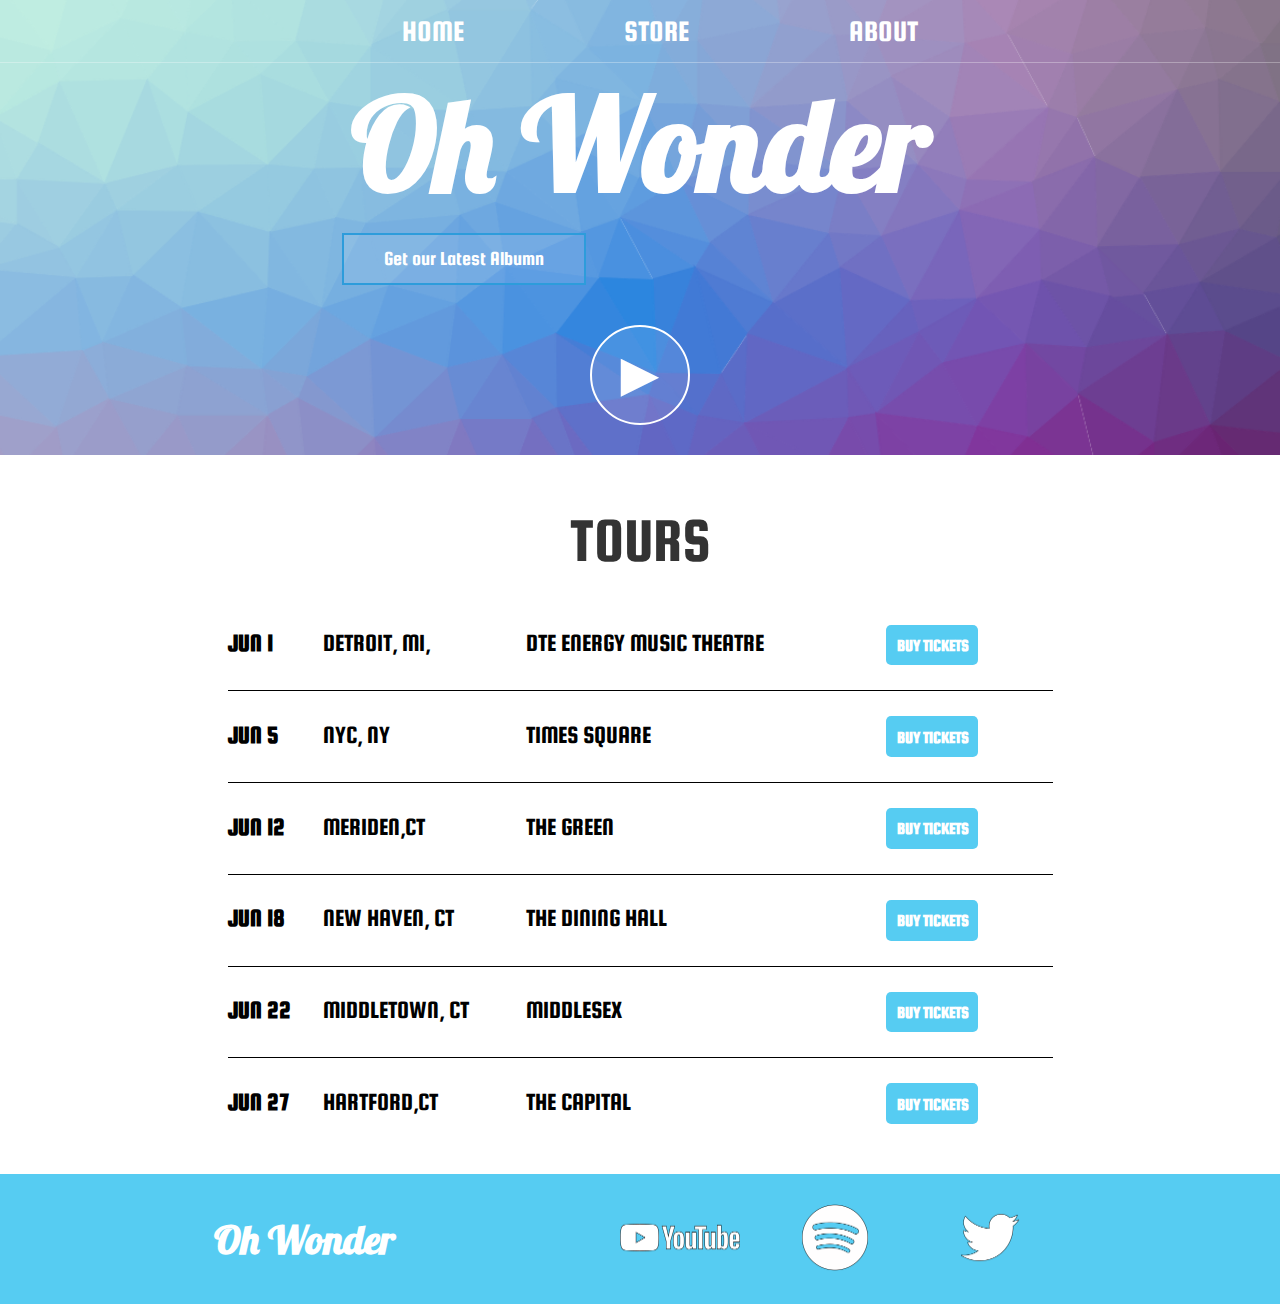
<file: index.html>
<!DOCTYPE html>
<html lang="en">
<head>
    <meta charset="UTF-8">
    <meta http-equiv="X-UA-Compatible" content="IE=edge">
    <meta name="viewport" content="width=device-width, initial-scale=1.0">
    <title>Oh Wonder</title>
    <meta name="description" content="This is the description">
    <link rel="stylesheet" href="styles.css">
</head>
<body>
    <header class="main-header">
        <nav class="nav main-nav"> 
            <ul>
                <li><a href="index.html">HOME</a></li>
                <li><a href="store.html">STORE</a></li>
                <li><a href="about.html">ABOUT</a></li>
            </ul>
        </nav>
        
        <h1 class="band-name band-name-large">Oh Wonder</h1>
        <div class="container">
        <button type="button" class="btn btn-header">Get our Latest Albumn</button>
        </div>
        <button type="button" class="btn btn-header btn-play">&#9658;</button>
    </header>
    <section class="content-section container">
        <h2 class="section-header">TOURS</h2>
        <div>
            <div class="tour-row">
                <span class="tour-item tour-date">JUN 1</span>
               
                <span class="tour-item tour-city">DETROIT, MI,</span>
          
                <span class="tour-item tour-arena">DTE ENERGY MUSIC THEATRE</span>
            
                <button type="button" class="btn tour-item tour-button button-primary">BUY TICKETS</button>
             
            </div>
            <div class="tour-row">
                <span class="tour-item tour-date">JUN 5</span>
               
                <span class="tour-item tour-city">NYC, NY</span>
               
                <span class="tour-item tour-arena">TIMES SQUARE</span>
               
                <button type="button" class="btn tour-item tour-button button-primary">BUY TICKETS</button>
             
            </div>
            <div class="tour-row">
                <span class="tour-item tour-date">JUN 12</span>
            
                <span class="tour-item tour-city">MERIDEN,CT</span>
         
                <span class="tour-item tour-arena">THE GREEN</span>
           
                <button type="button" class="btn tour-item tour-button button-primary">BUY TICKETS</button>
              
            </div>
            <div class="tour-row">
                <span class="tour-item tour-date">JUN 18</span>
             
                <span class="tour-item tour-city">NEW HAVEN, CT</span>
           
                <span class="tour-item tour-arena">THE DINING HALL</span>
              
                <button type="button" class="btn tour-item tour-button button-primary">BUY TICKETS</button>
               
            </div>
            <div class="tour-row">
                <span class="tour-item tour-date">JUN 22</span>
               
                <span class="tour-item tour-city">MIDDLETOWN, CT</span>
               
                <span class="tour-item tour-arena">MIDDLESEX</span>
           
                <button type="button" class="btn tour-item tour-button button-primary">BUY TICKETS</button>
             
            </div>
            <div class="tour-row">
                <span class="tour-item tour-date">JUN 27</span>
               
                <span class="tour-item tour-city">HARTFORD,CT</span>
               
                <span class="tour-item tour-arena">THE CAPITAL</span>
             
                <button type="button" class="btn tour-item tour-button button-primary">BUY TICKETS</button>
               
            </div>
        </div>
    </section>
    
    <footer class="main-footer">
        <div class="container main-footer-container">
        <h3 class = "bottom-header">Oh Wonder</h3>
        <ul class="nav footer-nav">
            <li><a href="https://www.youtube.com/channel/UCmN_s8-4GfK2YYUkReUlHvg" target="_blank"><img src="Images/Youtube.png" width="100"></a></li>
            <li><a href="https://open.spotify.com/artist/5cIc3SBFuBLVxJz58W2tU9?si=4Vp0jNMvTUS9N34eanbtnQ" target="_blank"><img src="Images/Spotifyw.png" width="100"></a></li>
            <li><a href="https://twitter.com/ohwondermusic?lang=en" target="_blank"><img src="Images/Twitterw.png" width="100" ></a></li>
        </ul>
        </div>
    </footer>
</body>
</html>
</file>
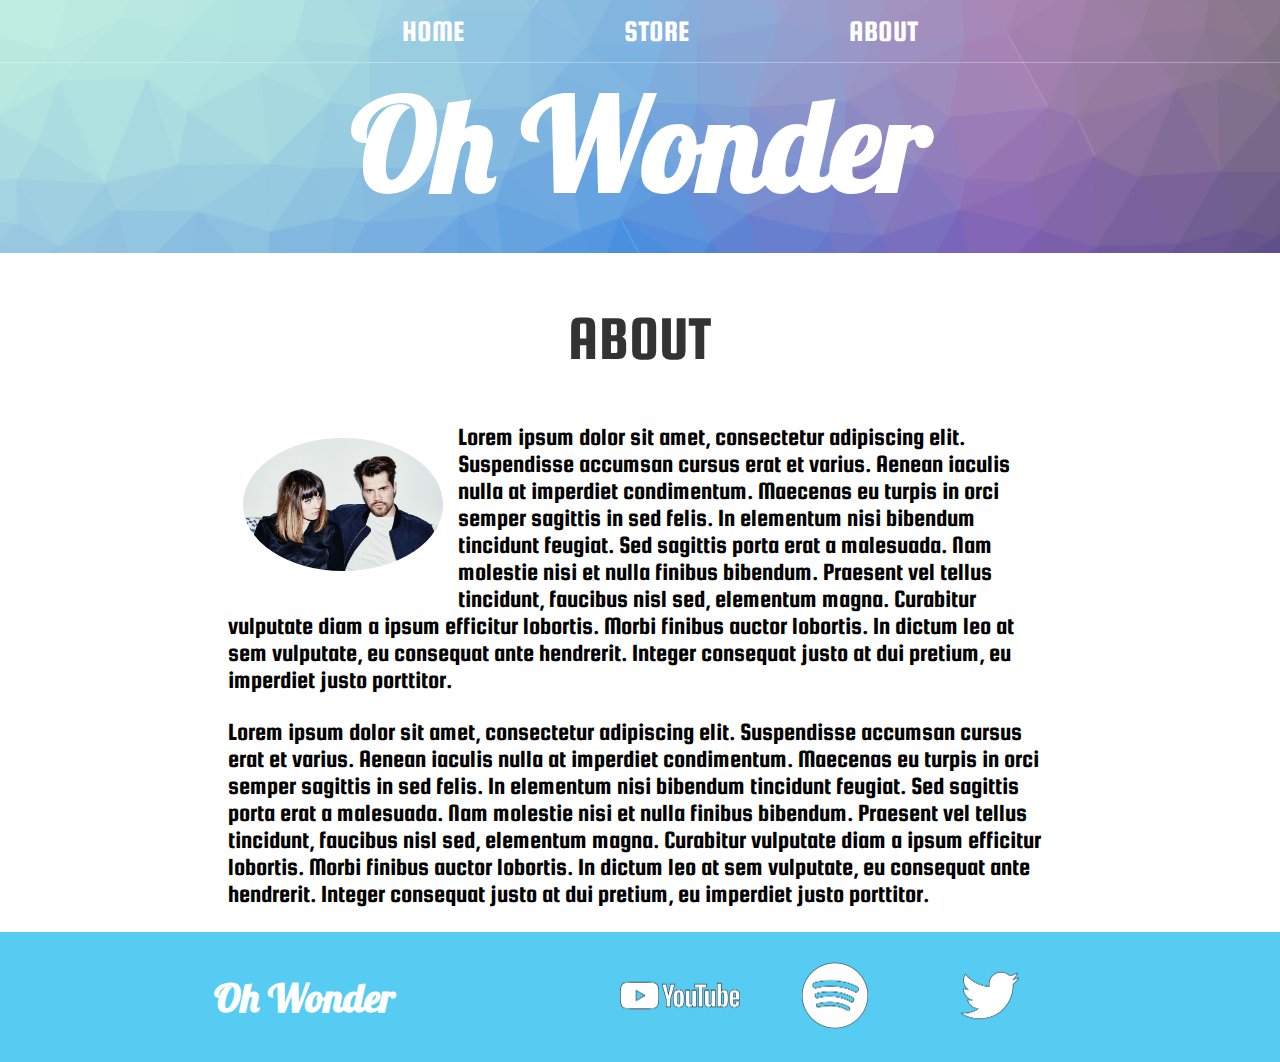
<file: about.html>
<!DOCTYPE html>
<html lang="en">
<head>
    <meta charset="UTF-8">
    <meta http-equiv="X-UA-Compatible" content="IE=edge">
    <meta name="viewport" content="width=device-width, initial-scale=1.0">
    <title>Oh Wonder About</title>
    <link rel="stylesheet" href="styles.css">
</head>
<body>
    <header class="main-header">
        <nav class="nav main-nav"> 
            <ul>
                <li><a href="index.html">HOME</a></li>
                <li><a href="store.html">STORE</a></li>
                <li><a href="about.html">ABOUT</a></li>
            </ul>
        </nav>
        
        <h1 class="band-name band-name-large">Oh Wonder</h1>
    </header>
    <section class="content-section container">
        <h2 class="section-header">ABOUT</h2>
        <img src="Images/Oh-Wonder.jpg" class="about-band-image">
        <p>Lorem ipsum dolor sit amet, consectetur adipiscing elit. Suspendisse accumsan cursus erat et varius. Aenean iaculis nulla at imperdiet condimentum. Maecenas eu turpis in orci semper sagittis in sed felis. In elementum nisi bibendum tincidunt feugiat. Sed sagittis porta erat a malesuada. Nam molestie nisi et nulla finibus bibendum. Praesent vel tellus tincidunt, faucibus nisl sed, elementum magna. Curabitur vulputate diam a ipsum efficitur lobortis. Morbi finibus auctor lobortis. In dictum leo at sem vulputate, eu consequat ante hendrerit. Integer consequat justo at dui pretium, eu imperdiet justo porttitor.</p>
        
        <p>Lorem ipsum dolor sit amet, consectetur adipiscing elit. Suspendisse accumsan cursus erat et varius. Aenean iaculis nulla at imperdiet condimentum. Maecenas eu turpis in orci semper sagittis in sed felis. In elementum nisi bibendum tincidunt feugiat. Sed sagittis porta erat a malesuada. Nam molestie nisi et nulla finibus bibendum. Praesent vel tellus tincidunt, faucibus nisl sed, elementum magna. Curabitur vulputate diam a ipsum efficitur lobortis. Morbi finibus auctor lobortis. In dictum leo at sem vulputate, eu consequat ante hendrerit. Integer consequat justo at dui pretium, eu imperdiet justo porttitor.</p>
    </section>
    <footer class="main-footer">
        <div class="container main-footer-container">
        <h3 class = "bottom-header">Oh Wonder</h3>
        <ul class="nav footer-nav">
            <li><a href="https://www.youtube.com/channel/UCmN_s8-4GfK2YYUkReUlHvg" target="_blank"><img src="Images/Youtube.png" width="100"></a></li>
            <li><a href="https://open.spotify.com/artist/5cIc3SBFuBLVxJz58W2tU9?si=4Vp0jNMvTUS9N34eanbtnQ" target="_blank"><img src="Images/Spotifyw.png" width="100"></a></li>
            <li><a href="https://twitter.com/ohwondermusic?lang=en" target="_blank"><img src="Images/Twitterw.png" width="100" ></a></li>
        </ul>
        </div>
    </footer>
</body>
</html>
</file>
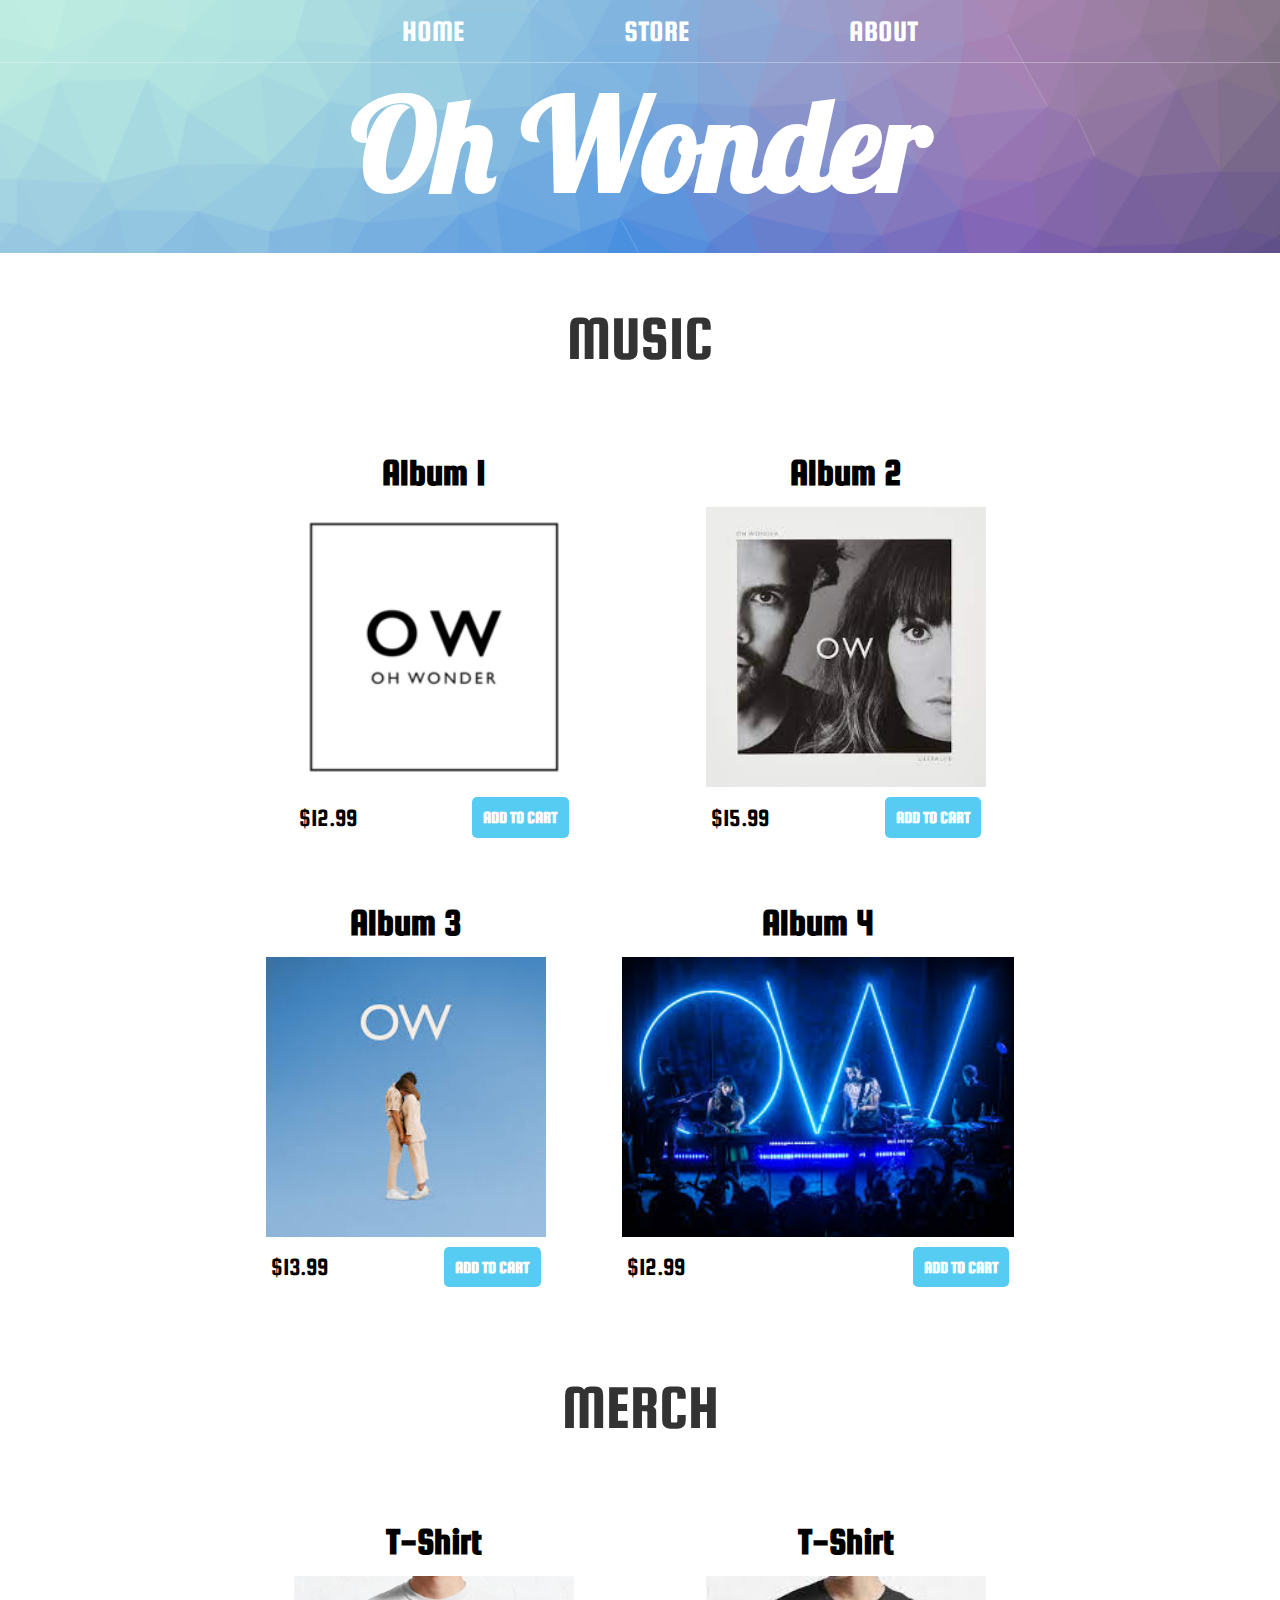
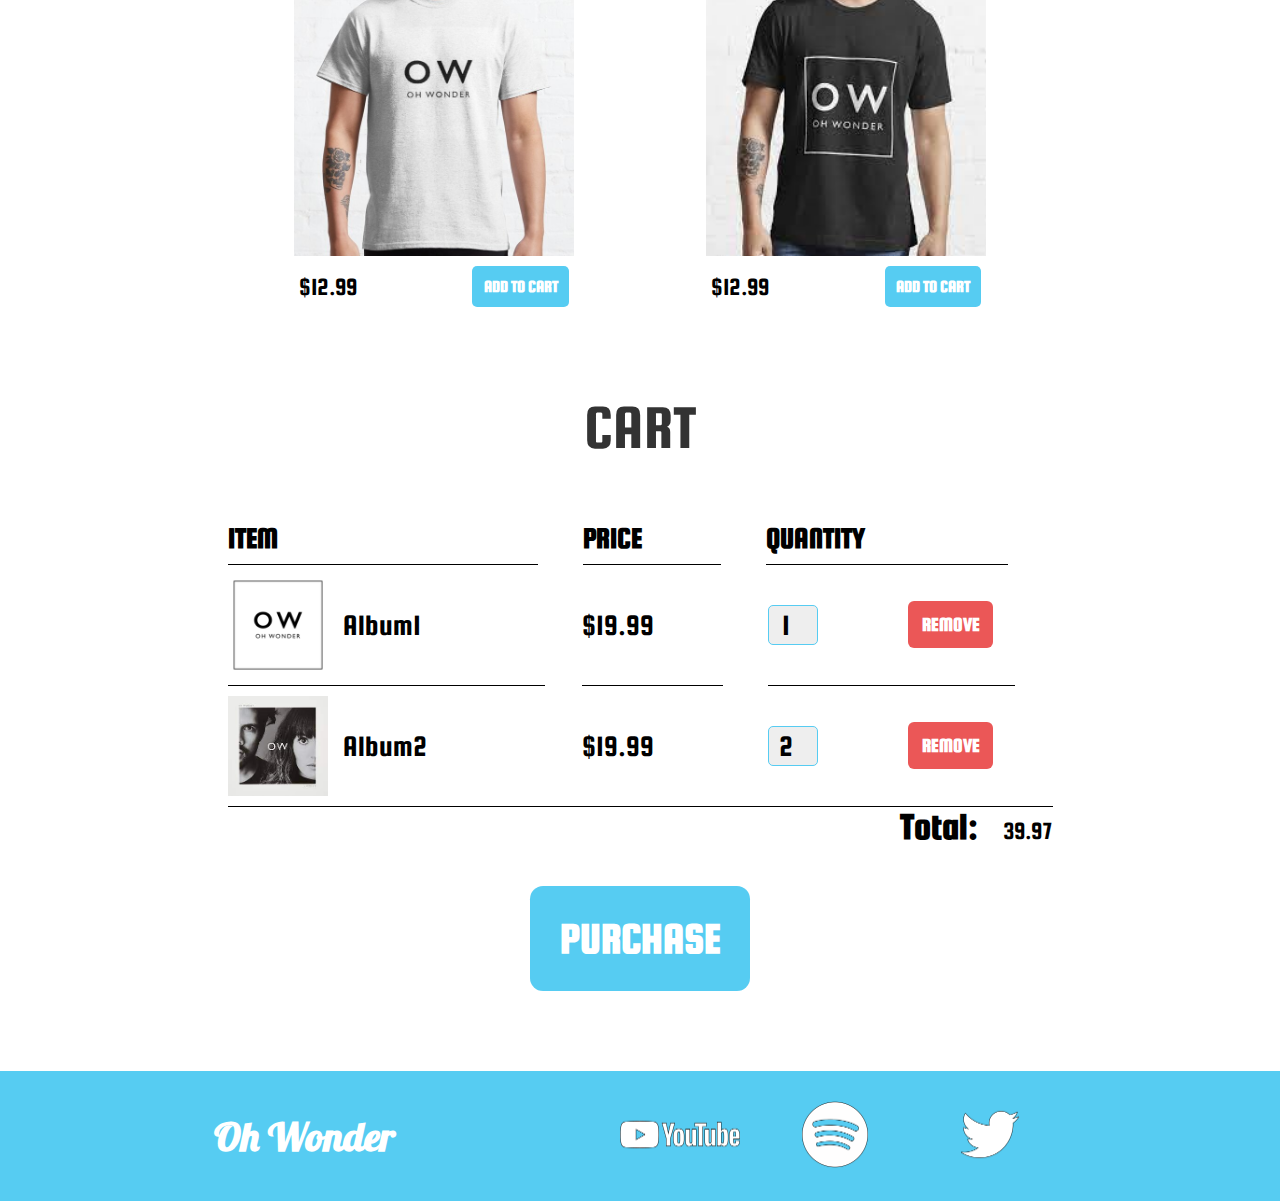
<file: store.html>
<!DOCTYPE html>
<html lang="en">
<head>
    <meta charset="UTF-8">
    <meta http-equiv="X-UA-Compatible" content="IE=edge">
    <meta name="viewport" content="width=device-width, initial-scale=1.0">
    <title>Oh Wonder| Store</title>
    <link rel="stylesheet" href="styles.css">
    <script src="store.js" async></script>
</head>
<body>
    <header class="main-header">
        <nav class="nav main-nav"> 
            <ul>
                <li><a href="index.html">HOME</a></li>
                <li><a href="store.html">STORE</a></li>
                <li><a href="about.html">ABOUT</a></li>
            </ul>
        </nav>
        
        <h1 class="band-name band-name-large">Oh Wonder</h1>
    </header>
    <section class="container content-section">
        <h2 class="section-header">MUSIC</h2>
    <div class="shop-items">
        <div class="shop-item">
                <span class="shop-item-title">Album 1</span>
            <img src="Images/Album1.png" class="shop-item-image">
            <div class="shop-item-details">
               <span class="shop-item-price">$12.99</span> 
               <button role="button" class="btn button-primary shop-item-button"> ADD TO CART</button>
            </div>
        </div>
        <div class="shop-item">
                <span class="shop-item-title">Album 2</span>
           
            <img src="Images/Album2.jpg" class="shop-item-image">
            <div class="shop-item-details">
               <span class="shop-item-price">$15.99</span> 
               <button  role="button" class="btn button-primary shop-item-button">ADD TO CART</button>
            </div>
        </div>
        <div class="shop-item">
                <span class="shop-item-title">Album 3</span>
            <img src="Images/Album3.jpg" class="shop-item-image">
            <div class="shop-item-details">
               <span class="shop-item-price">$13.99</span> 
               <button  role="button" class="btn button-primary shop-item-button">ADD TO CART</button>
            </div>
        </div>
        <div class="shop-item">
            <span class="shop-item-title">Album 4</span>
        <img src="Images/Album4.jpg" class="shop-item-image">
        <div class="shop-item-details">
           <span class="shop-item-price">$12.99</span> 
           <button  role="button" class="btn button-primary shop-item-button">ADD TO CART</button>
        </div>
    </div>
</div> 
    </section>
    <section class="container content-section">
        <h2 class="section-header">MERCH</h2>
    <div class="shop-items">
        <div class="shop-item">
                <span class="shop-item-title">T-Shirt</span>
            <img src="Images/tshirt.jpg" class="shop-item-image">
            <div class="shop-item-details">
               <span class="shop-item-price">$12.99</span> 
               <button  role="button" class="btn button-primary shop-item-button">ADD TO CART</button>
            </div>
        </div>
        <div class="shop-item">
                <span class="shop-item-title">T-Shirt</span>
            
            <img src="Images/tshirt2.jpg" class="shop-item-image">
            <div class="shop-item-details">
               <span class="shop-item-price">$12.99</span> 
               <button  role="button" class="btn button-primary shop-item-button">ADD TO CART</button>
            </div>
        </div>
    </div>
    </section>
    <section class="container content-section">
        <h2 class="section-header">CART</h2>
        <div class="cart-row">
            <span class="cart-item cart-header cart-column">ITEM</span>
            <span class= "cart-price cart-header cart-column">PRICE</span>
            <span class="cart-quantity cart-header cart-column">QUANTITY</span>
           
        </div>
    <div class="cart-items">
        <div class="cart-row">
            <div class="cart-item cart-column">
          <img src="Images/Album1.png" class="cart-item-image" width="100">
          <span class="cart-item-title">Album1</span>
        </div>
          <span class="cart-price cart-column">$19.99</span>
             <div class="cart-quantity cart-column">
       
          <input class="cart-quantity-input" type="number" value="1">
          <button role="button" class="btn button-danger cart-quantity-button">REMOVE</button>
            </div>
        </div>


        <div class="cart-row">
            <div class="cart-item cart-column">
            <img src="Images/Album2.jpg" class="cart-item-image" width="100">
            <span class="cart-item-title">Album2</span>
        </div>
            <span class="cart-price cart-column">$19.99</span>
                <div class="cart-quantity cart-column">
            <input class="cart-quantity-input" type="number" value="2">
            <button role="button" class="btn button-danger cart-quantity-button">REMOVE</button>
                 </div>
        </div>
        </div>
          <div class="cart-total">
              <strong class="cart-total-title">Total:</strong>
              <span class="cart-total-price">39.97</span>
          </div>
         
              <button class="btn button-primary button-purchase" role="button">PURCHASE</button>
         
    </section>
    <footer class="main-footer">
        <div class="container main-footer-container">
        <h3 class = "bottom-header">Oh Wonder</h3>
        <ul class="nav footer-nav">
            <li><a href="https://www.youtube.com/channel/UCmN_s8-4GfK2YYUkReUlHvg" target="_blank"><img src="Images/Youtube.png" width="100"></a></li>
            <li><a href="https://open.spotify.com/artist/5cIc3SBFuBLVxJz58W2tU9?si=4Vp0jNMvTUS9N34eanbtnQ" target="_blank"><img src="Images/Spotifyw.png" width="100"></a></li>
            <li><a href="https://twitter.com/ohwondermusic?lang=en" target="_blank"><img src="Images/Twitterw.png" width="100" ></a></li>
        </ul>
        </div>
    </footer>
</body>
</html>
</file>
<file: styles.css>
@import url('https://fonts.googleapis.com/css2?family=Lobster&family=Squada+One&family=ZCOOL+KuaiLe&display=swap');*{
    box-sizing: border-box;
    font-family: Squada One;
   
    
}

html, body{
    margin:0;
    padding:0;
}
.nav ul {
    margin: 0;
}

.nav li{
    display: inline;
}

.nav a {
    display: inline-block;
    padding: .5em;
    color: white;
    text-decoration: none;
}

.main-nav {
    text-align: center;
    font-size: 30px;
    font-weight: lighter;
    border-bottom: 1px solid rgba(255,255,255,.3);
    
}

.main-nav li{
    padding: 0 5%;
}

.nav a:hover{
background-color: rgba(255, 255, 255, .6);
}

.main-header{
    background-image: url("Images/background1.png");
    background-size: cover;
    padding-bottom: 30px;
    font-weight:normal;
    color: white;
}

.band-name{
    text-align:center;
    margin: 0;
    font-size: 4em;
    font-family:Lobster;
}

.band-name-large{
font-size: 8em;
} 

.content-section {
    margin: 1em;
    font-size:25px;
}

.container{
    max-width: 900px;
    margin: 0 auto;
    padding: 0 1.5em;
    
}

.section-header{
    font-weight:normal;
    color: #333;
    text-align: center;
    font-size:2.5em;
}

.about-band-image {
    float:left;
    width:200px;
    margin: 15px;
    border-radius: 50%;
    
}
.bottom-header{
    font-family:LOBSTER;
    font-size:40px;
    text-align:center;
    
    
}
.main-footer{
    background-color: #56CCF2;
    color:white;
   
    
   
}

.main-footer-container{
    display: flex;
   align-items:center;
  
   
}
.main-footer-container ul{
    flex-grow: 1;
    text-align: end;
    
}
.footer-nav li{
padding: 0 .5em;

}


.footer-nav img{
    width: 120px
    
}

.btn {
    text-align: center;
    vertical-align:middle;
    padding: .67em;
    cursor: pointer;
}

.btn-header {
    margin: .5em 15% 2em 15%;
    color:white;
    border: 2px solid #2D9CDB;
    background-color: rgba(255,255,255,.1);
    border-radius:0;
    padding-left: 2em;
    padding-right: 2em;
    font-size: 20px;
    
}

.btn-header:hover{
    background-color: rgba(255,255,255,.3);
}

.btn-play {
    display:block;
    margin: 0 auto;
    color: white;
    font-size:4em;
    border-radius:50%;
    padding:0;
    width: 100px;
    height:100px;
    border: 2px solid white;
}

.tour-row{
    border-bottom: 1px solid black;
    padding-bottom: 1em;
    margin-bottom: 1em;
}

.tour-row:last-child{
    border-bottom: none;
}

.tour-item {
    display: inline-block;

    padding-right: .5em;
}

.tour-date{
    
    font-weight:bold;
    width: 11%;
}

.tour-city{
    width: 24%;
}

.tour-arena{
    width:43%;

}

.tour-btn {
    max-width:19%;
}

.button-primary{
    color:white;
    background-color: #56CCF2;
    border: none;
    border-radius: .3em;
    font-weight: bold;
    font-size: 17px;
    
}

.button-primary:hover{
    background-color: #2D9CDB;
}

.shop-item{
    margin:30px;
   
}

.shop-item-title{
    display:block;
    width:100%;
    text-align:center;
    font-weight:bold;
    font-size:1.5em;
    margin-bottom:15px;
}

.shop-item-image{
   height:280px;
}

.shop-item-details{
    display:flex;
    align-items:center;
    padding: 5px;
}

.shop-item-price{
    flex-grow:1;
  
}
.shop-items{
    display:flex;
    flex-wrap: wrap;
    justify-content: space-around;
}

.cart-header{
    font-weight:bold;
    font-size: 1.2em;
    
}
.cart-column{
    display:flex;
    align-items:center;
    border-bottom: 1px solid black;
    margin-right: 1.5em;
    padding-bottom: 10px;
    margin-top: 10px;
   
}

.cart-row {
    display:flex;
}

.cart-item{
width:45%;
}

.cart-price {
    width:20%;
    font-size:1.2em;
}

.cart-quantity{
    width:35%;
}

.cart-item-title{
    margin-left: .5em;
    font-size: 1.2em;
}

.cart-item-image {
    width: 100px;
    height:auto;
   
}
.button-danger{
    color:white;
    background-color: #EB5757;
    border:none;
    border-radius: .3em;
    font-weight: bold;
    font-size: 20px;
    margin-left:90px;
}

.button-danger:hover{
    background-color: #CC4C4C;
}

.cart-quantity-input{
    height:40px;
    width:50px;
    border-radius:5px;
    border: 1px solid #56CCF2;
    background-color: #eee;
    padding:0;
    text-align: center;
    font-size: 1.2em;
}

.cart-row:last-child {
    border-bottom: 1px solid black;
}
.cart-row:last-child .cart-column {
    border:none;
}

.cart-total{
    text-align:end;
}

.cart-total-title{
    font-weight: bold;
    font-size: 1.5em;
    margin-right: 20px;
}

.button-purchase{
    display: block;
    margin: 40px auto 80px auto;
    font-size:1.75em;
}
</file>
